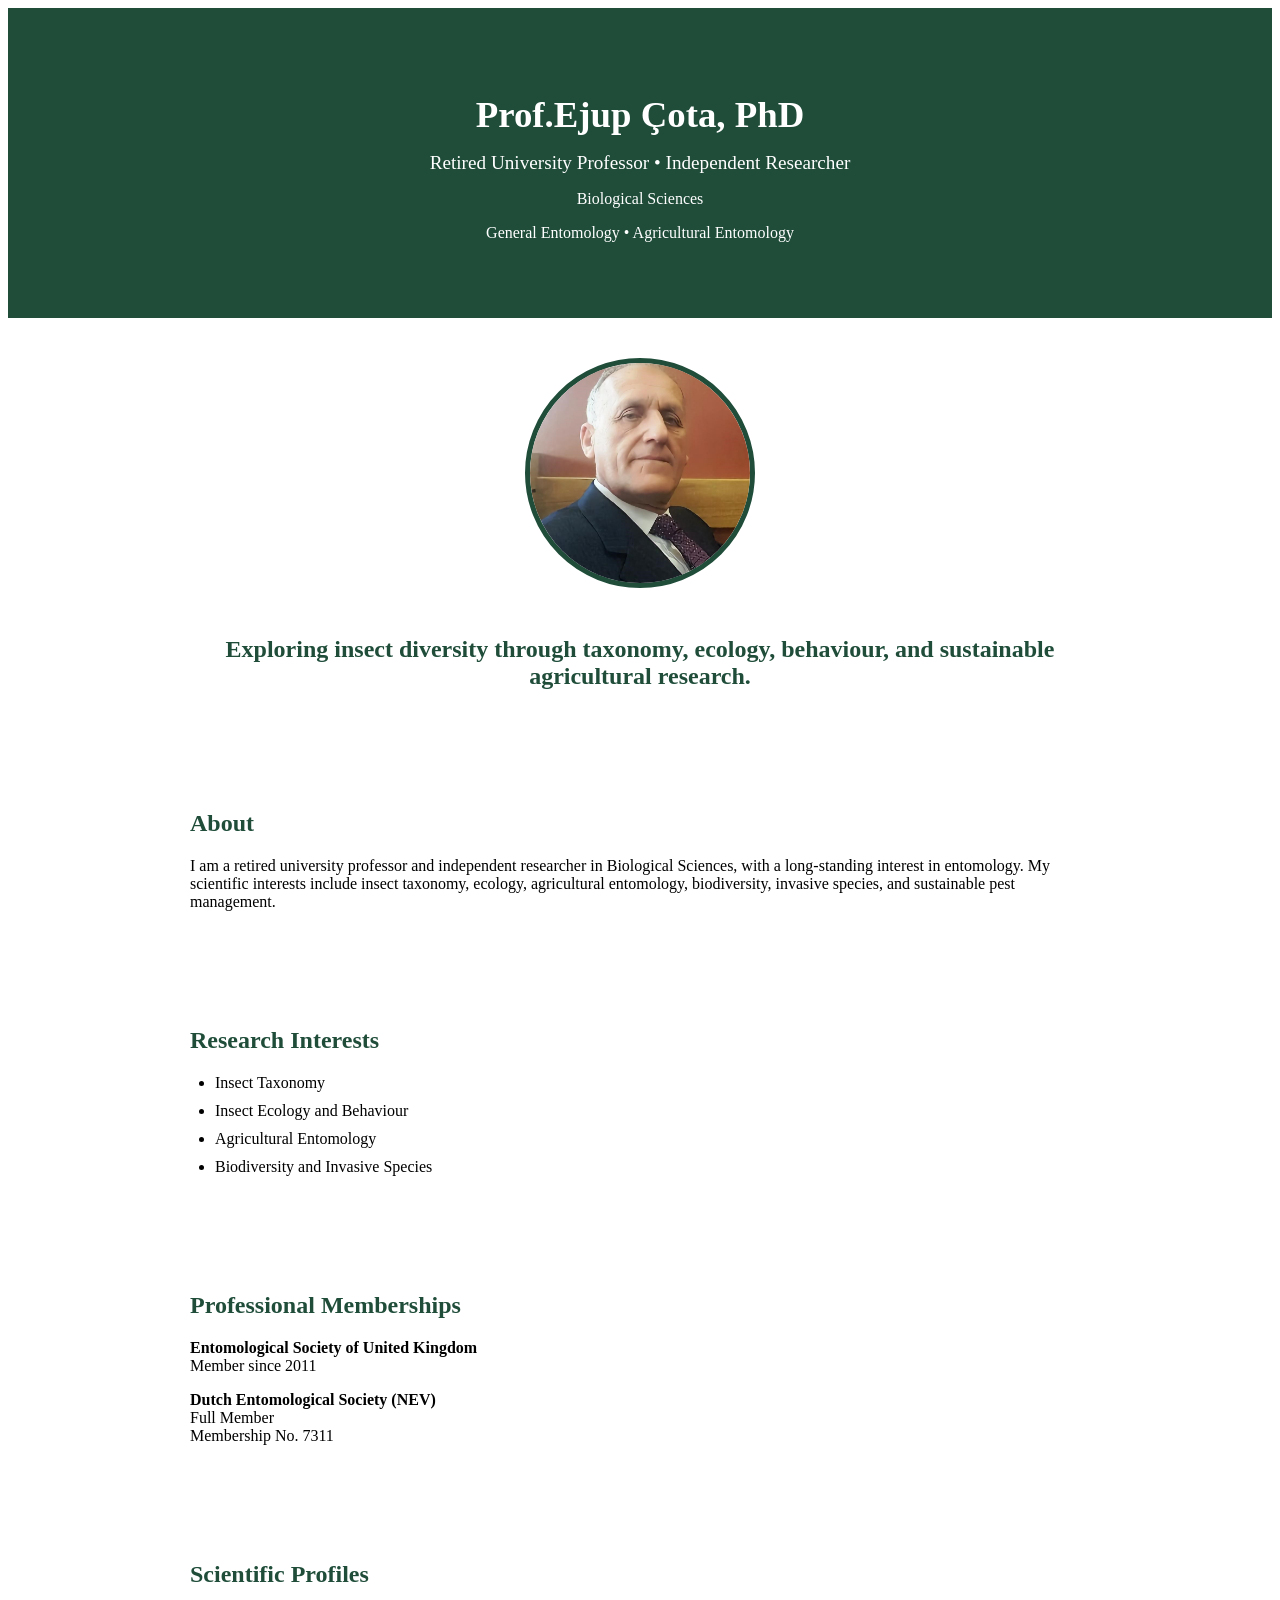
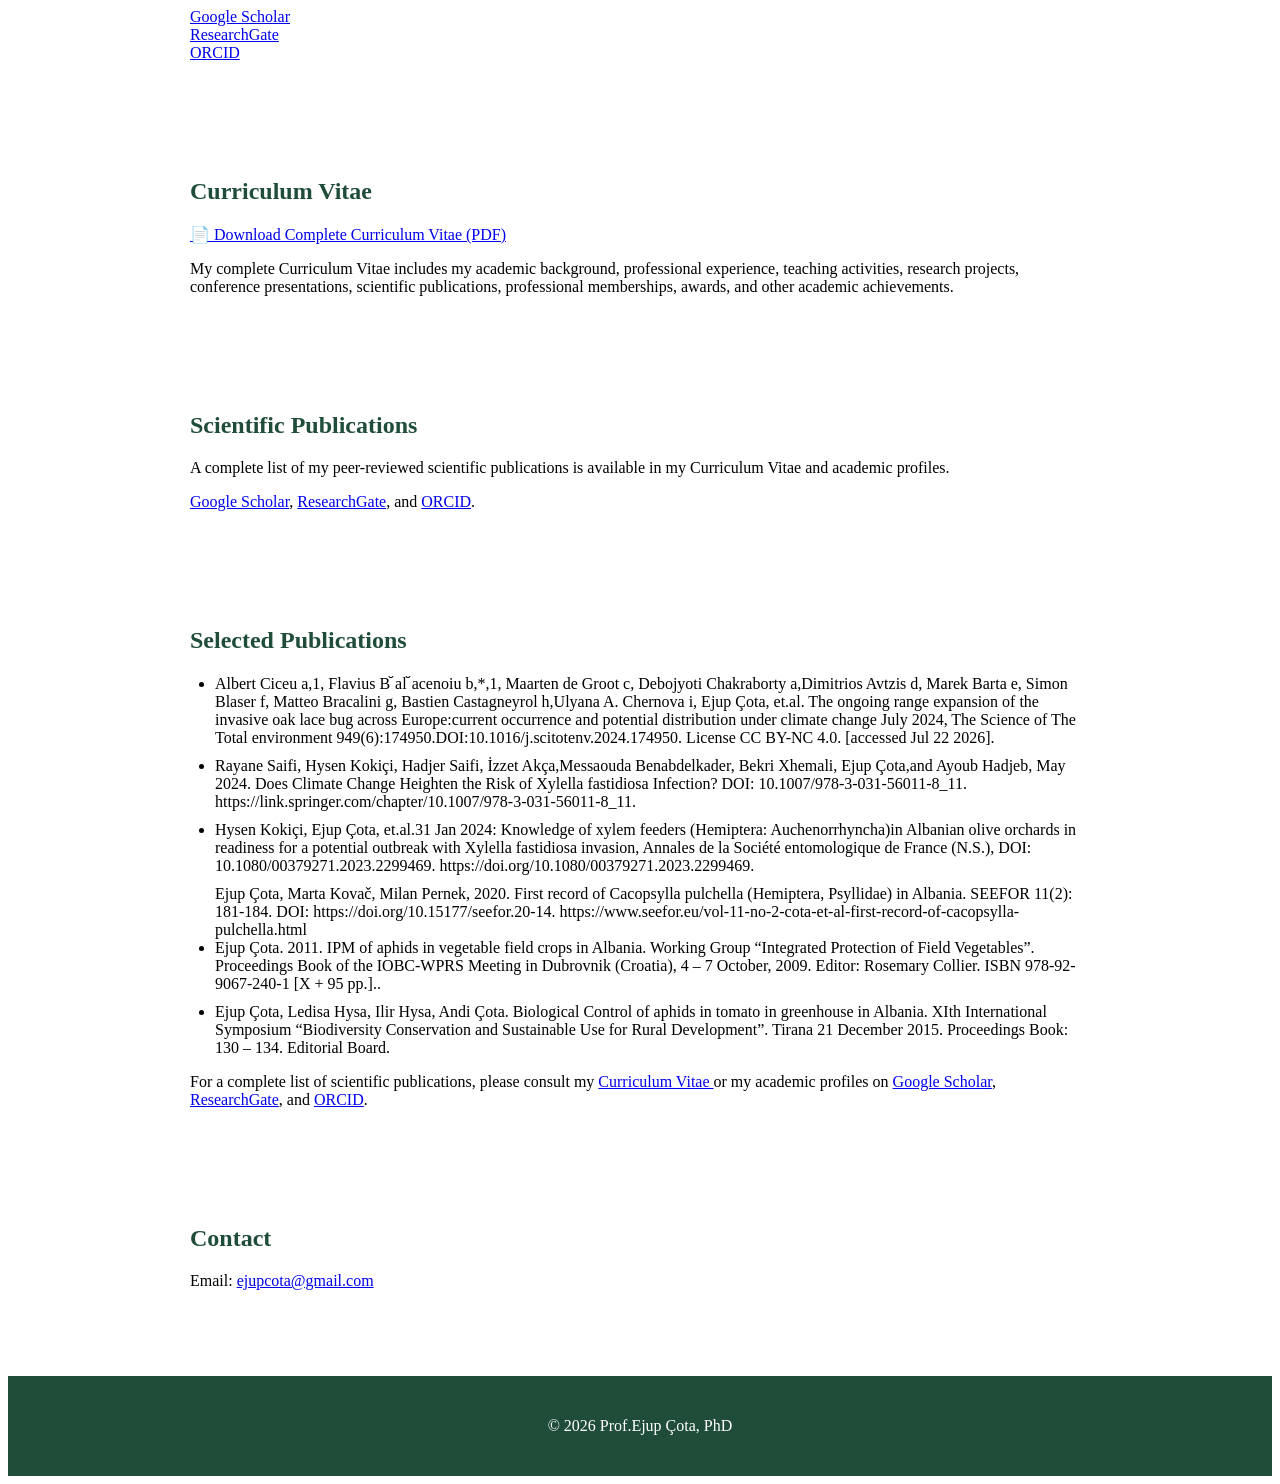
<file: index.html>
<!DOCTYPE html>
<html lang="en">
<head>
<link rel="icon" type="image/x-icon href="favicon.ico">
<meta charset="UTF-8">
<meta name="viewport" content="width=device-width, initial-scale=1.0">

<title>Prof.Ejup Çota, PhD</title>

<meta name="description" content="Personal academic webpage of Prof.Ass.Dr.Ejup Çota, PhD. Retired University Professor and Independent Researcher in Biological Sciences with focus on Entomology.">

<meta name="referrer" content="strict-origin-when-cross-origin">
<meta name="color-scheme" content="light">

<link rel="icon" href="favicon.ico">

<link rel="stylesheet" href="style.css">
</head>

<body>

<header>
<div class="container">
<h1>Prof.Ejup Çota, PhD</h1>
<h2>Retired University Professor • Independent Researcher</h2>
<p>Biological Sciences</p>
<p>General Entomology • Agricultural Entomology</p>
</div>
</header>


<section class="intro">
<div class="container">

<img class="portrait" src="images/portrait.jpg" alt="Prof. Ass. Dr. Ejup Çota">

<h2>Exploring insect diversity through taxonomy, ecology, behaviour, and sustainable agricultural research.</h2>

</div>
</section>


<section>
<div class="container">

<h2>About</h2>

<p>
I am a retired university professor and independent researcher in Biological Sciences,
with a long-standing interest in entomology.

My scientific interests include insect taxonomy, ecology, agricultural entomology,
biodiversity, invasive species, and sustainable pest management.
</p>

</div>
</section>


<section>
<div class="container">

<h2>Research Interests</h2>

<ul>
<li>Insect Taxonomy</li>
<li>Insect Ecology and Behaviour</li>
<li>Agricultural Entomology</li>
<li>Biodiversity and Invasive Species</li>
</ul>

</div>
</section>


<section>
<div class="container">

<h2>Professional Memberships</h2>

<p>
<strong>Entomological Society of United Kingdom </strong><br>
Member since 2011
</p>

<p>
<strong>Dutch Entomological Society (NEV)</strong><br>
Full Member<br>
Membership No. 7311
</p>

</div>
</section>

<section>
<div class="container">
<h2>Scientific Profiles</h2>

<p>
<a href="https://scholar.google.com/scholar?hl=en&as_sdt=0%2C5&q=ejup+cota&oq=ejup" target="_blank" rel="noopener noreferrer">Google Scholar</a><br>

<a href="https://www.researchgate.net/profile/Ejup-Cota" target="_blank" rel="noopener noreferrer">ResearchGate</a><br>

<a href="https://orcid.org/0000-0001-7645-8825" target="_blank" rel="noopener noreferrer">ORCID</a>
</p>

</div>
</section>

<section>
<div class="container">

<h2>Curriculum Vitae</h2>

<p>
<a href="files/Ejup_Cota_CV.pdf" target="_blank" rel="noopener noreferrer">
📄 Download Complete Curriculum Vitae (PDF)
</a>
</p>

<p>
My complete Curriculum Vitae includes my academic background, professional experience,
teaching activities, research projects, conference presentations, scientific publications,
professional memberships, awards, and other academic achievements.
</p>

</div>
</section>


<section>
<div class="container">

<h2>Scientific Publications</h2>

<p>
A complete list of my peer-reviewed scientific publications is available in my
Curriculum Vitae and academic profiles.
</p>
<a href="https://scholar.google.com/scholar?hl=en&as_sdt=0%2C5&q=ejup+cota&oq=ejup" target="_blank">Google Scholar</a>,
<a href="https://www.researchgate.net/profile/Ejup-Cota" target="_blank">ResearchGate</a>,
and
<a href="https://orcid.org/0000-0001-7645-8825" target="_blank">ORCID</a>.
</p>

</div>
</section>

<section>
<div class="container">

<h2>Selected Publications</h2>

<ul>
<li>
Albert Ciceu a,1, Flavius B ̆al ̆acenoiu b,*,1, Maarten de Groot c, Debojyoti Chakraborty a,Dimitrios Avtzis d, Marek Barta e, Simon Blaser f, Matteo Bracalini g, Bastien Castagneyrol h,Ulyana A. Chernova i, Ejup Çota, et.al. The ongoing range expansion of the invasive oak lace bug across Europe:current occurrence and potential distribution under climate change July 2024, The Science of The Total environment 949(6):174950.DOI:10.1016/j.scitotenv.2024.174950. License CC BY-NC 4.0. [accessed Jul 22 2026].
</li>

<li>
Rayane Saifi, Hysen Kokiçi, Hadjer Saifi, İzzet Akça,Messaouda Benabdelkader, Bekri Xhemali, Ejup Çota,and Ayoub Hadjeb, May 2024. Does Climate Change Heighten the Risk of Xylella fastidiosa Infection? DOI: 10.1007/978-3-031-56011-8_11. https://link.springer.com/chapter/10.1007/978-3-031-56011-8_11.
</li>

<li>
Hysen Kokiçi, Ejup Çota, et.al.31 Jan 2024: Knowledge of xylem feeders (Hemiptera: Auchenorrhyncha)in Albanian olive orchards in readiness for a potential outbreak with Xylella fastidiosa invasion, Annales de la Société entomologique de France (N.S.), DOI: 10.1080/00379271.2023.2299469. 
https://doi.org/10.1080/00379271.2023.2299469.
</li>
Ejup Çota, Marta Kovač, Milan Pernek, 2020. First record of Cacopsylla pulchella (Hemiptera, Psyllidae) in Albania. SEEFOR 11(2): 181-184. DOI: https://doi.org/10.15177/seefor.20-14. https://www.seefor.eu/vol-11-no-2-cota-et-al-first-record-of-cacopsylla-pulchella.html
<li>
Ejup Çota. 2011. IPM of aphids in vegetable field crops in Albania. Working Group “Integrated Protection of Field Vegetables”. Proceedings Book of the IOBC-WPRS Meeting in Dubrovnik (Croatia), 4 – 7 October, 2009. Editor: Rosemary Collier. ISBN 978-92-9067-240-1 [X + 95 pp.]..
<li>
Ejup Çota, Ledisa Hysa, Ilir Hysa, Andi Çota. Biological Control of aphids in tomato in greenhouse in Albania. XIth International Symposium “Biodiversity Conservation and Sustainable Use for Rural Development”. Tirana 21 December 2015. Proceedings Book: 130 – 134. Editorial Board.
</ul>

<p>
For a complete list of scientific publications, please consult my
<a href="files/Ejup_Cota_CV.pdf" target="_blank" rel="noopener noreferrer">
Curriculum Vitae
</a>
or my academic profiles on
<a href="https://scholar.google.com/scholar?hl=en&as_sdt=0%2C5&q=ejup+cota&oq=ejup" target="_blank">Google Scholar</a>,
<a href="https://www.researchgate.net/profile/Ejup-Cota" target="_blank">ResearchGate</a>,
and
<a href="https://orcid.org/0000-0001-7645-8825" target="_blank">ORCID</a>.
</p>

</div>
</section>
<section>
<div class="container">

<h2>Contact</h2>

<p>
<p>
Email:
<a href="mailto:ejupcota@gmail.com">ejupcota@gmail.com</a>
</p>

</div>
</section>


<footer>
<p>
© 2026 Prof.Ejup Çota, PhD
</p>
</footer>


<script src="script.js"></script>

</body>
</html>
</file>
<file: style.css>
margin: 0;
padding: 0;
box-sizing: border-box;
}

body {
font-family: Arial, Helvetica, sans-serif;
line-height: 1.7;
color: #333;
background: #ffffff;
}

.container {
width: 90%;
max-width: 900px;
margin: auto;
}


/* Header */

header {
background: #1f4d3a;
color: white;
text-align: center;
padding: 60px 20px;
}

header h1 {
font-size: 2.3rem;
margin-bottom: 15px;
}

header h2 {
font-weight: normal;
font-size: 1.2rem;
}


/* Sections */

section {
padding: 40px 0;
}

section h2 {
color: #1f4d3a;
margin-bottom: 20px;
}


/* Portrait */

.portrait {
width: 220px;
height: 220px;
border-radius: 50%;
object-fit: cover;
border: 5px solid #1f4d3a;
margin-bottom: 25px;
}


.intro {
text-align: center;
}


/* Lists */

ul {
padding-left: 25px;
}

li {
margin-bottom: 10px;
}


/* Footer */

footer {
background: #1f4d3a;
color: white;
text-align: center;
padding: 25px;
margin-top: 30px;
}


/* Mobile view */

@media screen and (max-width: 600px) {

header h1 {
font-size: 1.7rem;
}

.portrait {
width: 160px;
height: 160px;
}

}
</file>
